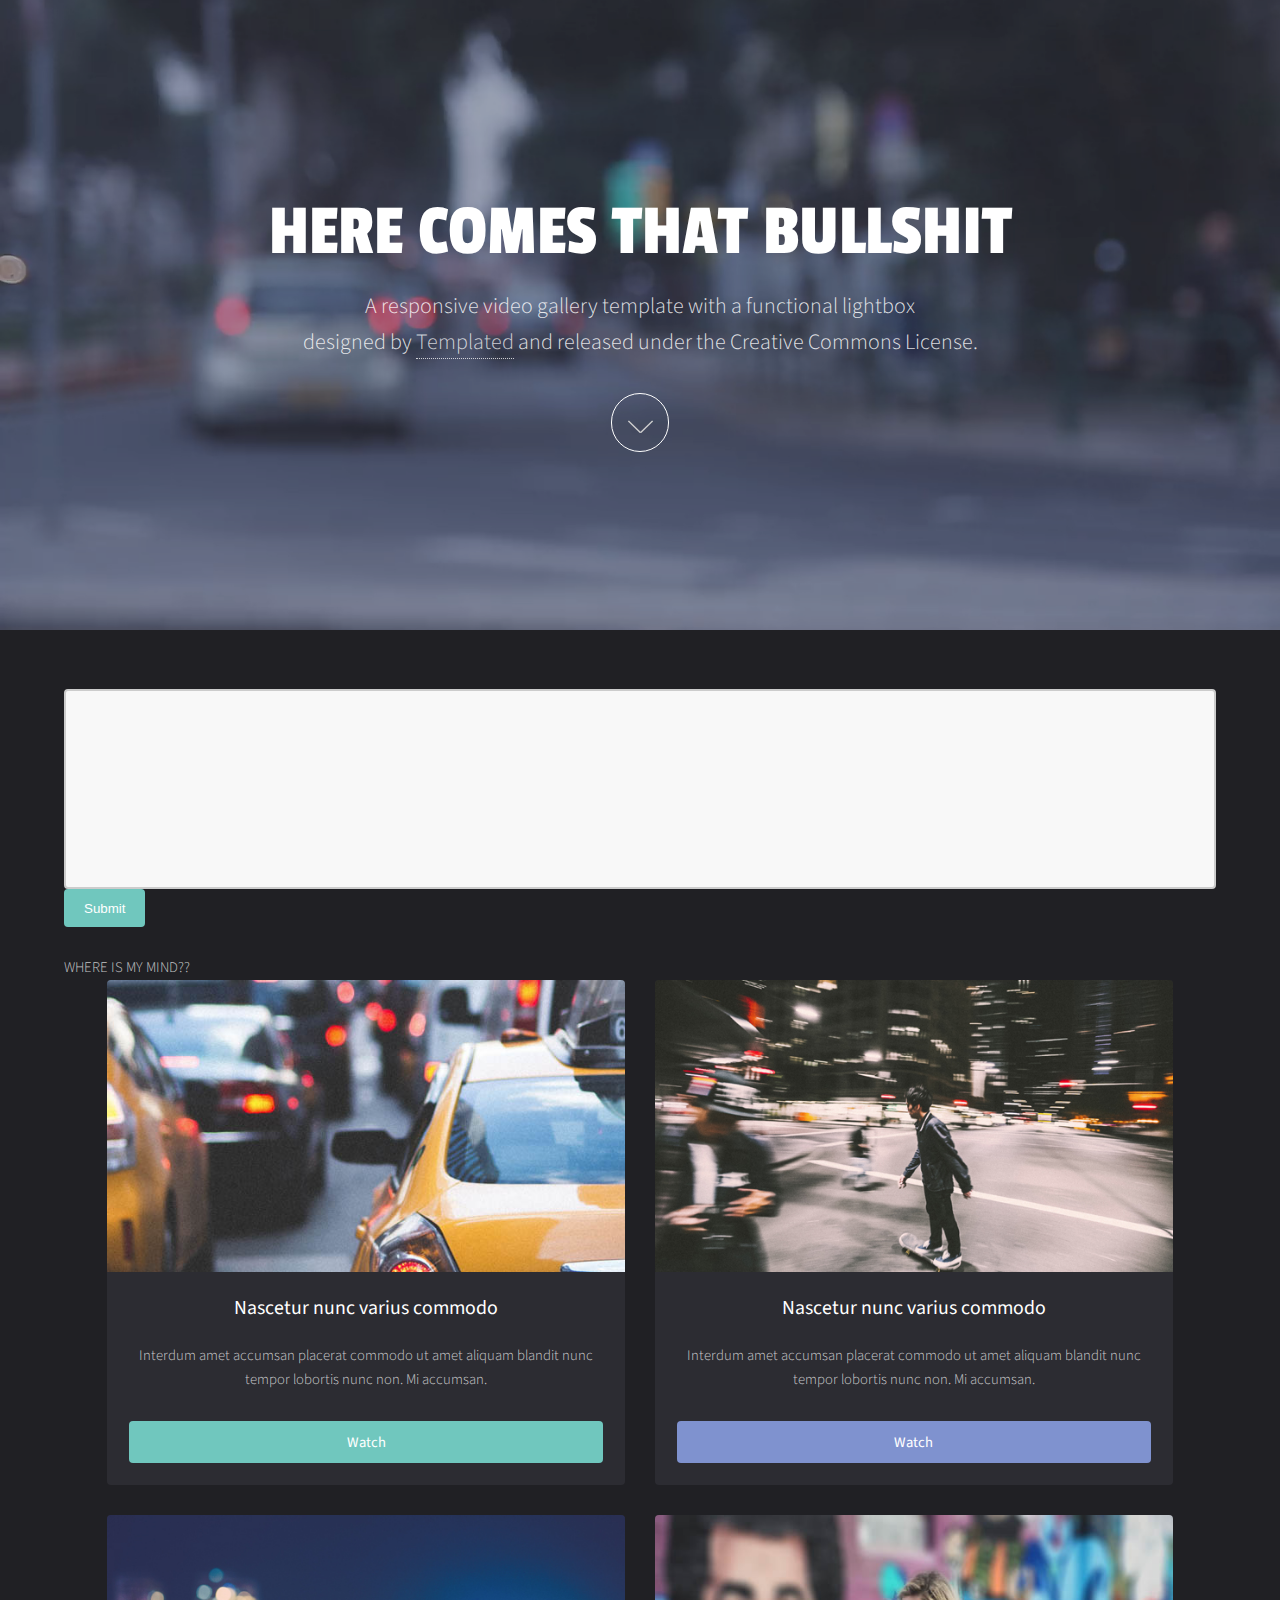
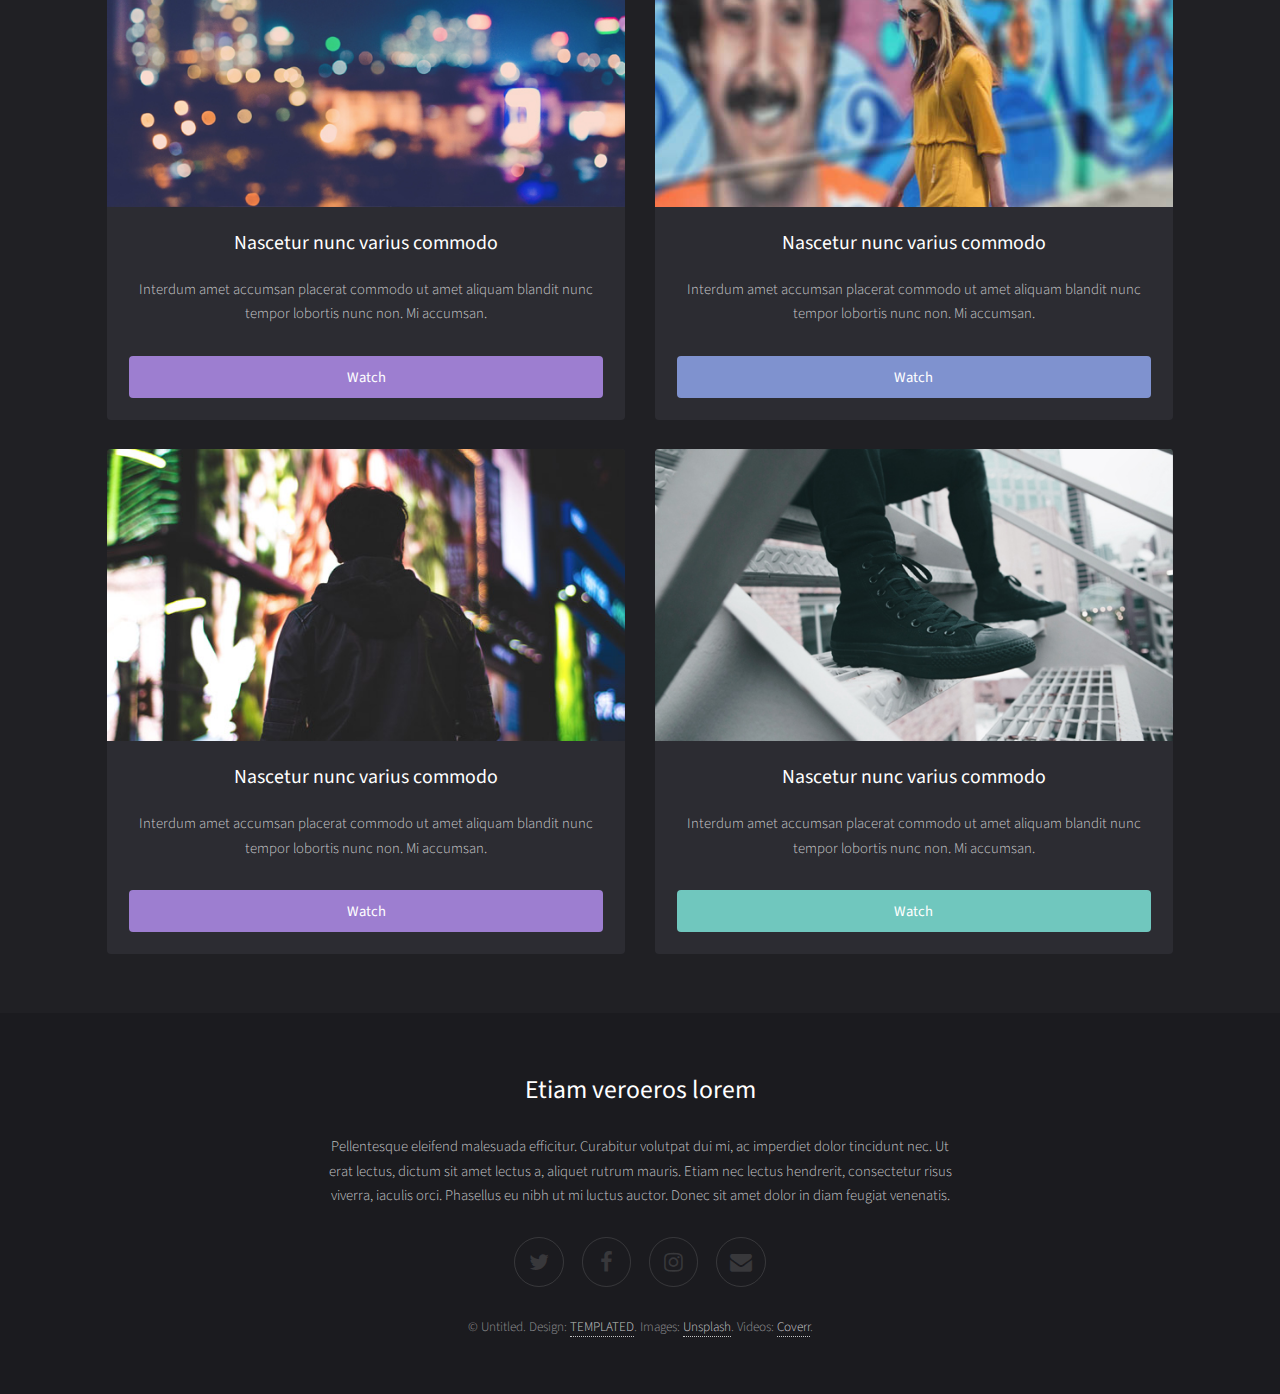
<file: static/index.html>
<!DOCTYPE HTML>
<!--
	Full Motion by TEMPLATED
	templated.co @templatedco
	Released for free under the Creative Commons Attribution 3.0 license (templated.co/license)
-->
<html>
	<head>
		<title>HERE COMES THAT BULLSHIT</title>
		<meta charset="utf-8" />
		<meta name="viewport" content="width=device-width, initial-scale=1" />
		<link rel="stylesheet" href="assets/css/main.css" />
	</head>
	<body id="top">

			<!-- Banner -->
			<!--
				To use a video as your background, set data-video to the name of your video without
				its extension (eg. images/banner). Your video must be available in both .mp4 and .webm
				formats to work correctly.
			-->
				<section id="banner" data-video="images/banner">
					<div class="inner">
						<header>
							<h1>HERE COMES THAT  BULLSHIT</h1>
							<p>A responsive video gallery template with a functional lightbox<br />
							designed by <a href="https://templated.co/">Templated</a> and released under the Creative Commons License.</p>
						</header>
						<a href="#main" class="more">Learn More</a>
					</div>
				</section>

			<!-- Main -->
				<div id="main">
					<div class="inner">
					<style>
					  textarea {
					  width: 100%;
					  height: 200px;
					  padding: 12px 20px;
					  box-sizing: border-box;
					  border: 2px solid #ccc;
					  border-radius: 4px;
					  background-color: #f8f8f8;
					  font-size: 16px;
					  resize: none;
					  }
					</style>
					<form method="POST">
					  <textarea name="chat_in"></textarea>
					  <button type="submit" name="submit">Submit</button>
					</form>
					<div> WHERE IS MY MIND?? </div>

					<!-- Boxes -->
						<div class="thumbnails">

							<div class="box">
								<a href="https://youtu.be/s6zR2T9vn2c" class="image fit"><img src="images/pic01.jpg" alt="" /></a>
								<div class="inner">
									<h3>Nascetur nunc varius commodo</h3>
									<p>Interdum amet accumsan placerat commodo ut amet aliquam blandit nunc tempor lobortis nunc non. Mi accumsan.</p>
									<a href="https://youtu.be/s6zR2T9vn2c" class="button fit" data-poptrox="youtube,800x400">Watch</a>
								</div>
							</div>

							<div class="box">
								<a href="https://youtu.be/s6zR2T9vn2c" class="image fit"><img src="images/pic02.jpg" alt="" /></a>
								<div class="inner">
									<h3>Nascetur nunc varius commodo</h3>
									<p>Interdum amet accumsan placerat commodo ut amet aliquam blandit nunc tempor lobortis nunc non. Mi accumsan.</p>
									<a href="https://youtu.be/s6zR2T9vn2c" class="button style2 fit" data-poptrox="youtube,800x400">Watch</a>
								</div>
							</div>

							<div class="box">
								<a href="https://youtu.be/s6zR2T9vn2c" class="image fit"><img src="images/pic03.jpg" alt="" /></a>
								<div class="inner">
									<h3>Nascetur nunc varius commodo</h3>
									<p>Interdum amet accumsan placerat commodo ut amet aliquam blandit nunc tempor lobortis nunc non. Mi accumsan.</p>
									<a href="https://youtu.be/s6zR2T9vn2c" class="button style3 fit" data-poptrox="youtube,800x400">Watch</a>
								</div>
							</div>

							<div class="box">
								<a href="https://youtu.be/s6zR2T9vn2c" class="image fit"><img src="images/pic04.jpg" alt="" /></a>
								<div class="inner">
									<h3>Nascetur nunc varius commodo</h3>
									<p>Interdum amet accumsan placerat commodo ut amet aliquam blandit nunc tempor lobortis nunc non. Mi accumsan.</p>
									<a href="https://youtu.be/s6zR2T9vn2c" class="button style2 fit" data-poptrox="youtube,800x400">Watch</a>
								</div>
							</div>

							<div class="box">
								<a href="https://youtu.be/s6zR2T9vn2c" class="image fit"><img src="images/pic05.jpg" alt="" /></a>
								<div class="inner">
									<h3>Nascetur nunc varius commodo</h3>
									<p>Interdum amet accumsan placerat commodo ut amet aliquam blandit nunc tempor lobortis nunc non. Mi accumsan.</p>
									<a href="https://youtu.be/s6zR2T9vn2c" class="button style3 fit" data-poptrox="youtube,800x400">Watch</a>
								</div>
							</div>

							<div class="box">
								<a href="https://youtu.be/s6zR2T9vn2c" class="image fit"><img src="images/pic06.jpg" alt="" /></a>
								<div class="inner">
									<h3>Nascetur nunc varius commodo</h3>
									<p>Interdum amet accumsan placerat commodo ut amet aliquam blandit nunc tempor lobortis nunc non. Mi accumsan.</p>
									<a href="https://youtu.be/s6zR2T9vn2c" class="button fit" data-poptrox="youtube,800x400">Watch</a>
								</div>
							</div>

						</div>

					</div>
				</div>

			<!-- Footer -->
				<footer id="footer">
					<div class="inner">
						<h2>Etiam veroeros lorem</h2>
						<p>Pellentesque eleifend malesuada efficitur. Curabitur volutpat dui mi, ac imperdiet dolor tincidunt nec. Ut erat lectus, dictum sit amet lectus a, aliquet rutrum mauris. Etiam nec lectus hendrerit, consectetur risus viverra, iaculis orci. Phasellus eu nibh ut mi luctus auctor. Donec sit amet dolor in diam feugiat venenatis. </p>

						<ul class="icons">
							<li><a href="#" class="icon fa-twitter"><span class="label">Twitter</span></a></li>
							<li><a href="#" class="icon fa-facebook"><span class="label">Facebook</span></a></li>
							<li><a href="#" class="icon fa-instagram"><span class="label">Instagram</span></a></li>
							<li><a href="#" class="icon fa-envelope"><span class="label">Email</span></a></li>
						</ul>
						<p class="copyright">&copy; Untitled. Design: <a href="https://templated.co">TEMPLATED</a>. Images: <a href="https://unsplash.com/">Unsplash</a>. Videos: <a href="http://coverr.co/">Coverr</a>.</p>
					</div>
				</footer>

		<!-- Scripts -->
			<script src="assets/js/jquery.min.js"></script>
			<script src="assets/js/jquery.scrolly.min.js"></script>
			<script src="assets/js/jquery.poptrox.min.js"></script>
			<script src="assets/js/skel.min.js"></script>
			<script src="assets/js/util.js"></script>
			<script src="assets/js/main.js"></script>

	</body>
</html>
</file>
<file: static/assets/css/main.css>
@charset "UTF-8";
@import url(font-awesome.min.css);
@import url("https://fonts.googleapis.com/css?family=Source+Sans+Pro:300,400|Passion+One:400");

/*
	Full Motion by TEMPLATED
	templated.co @templatedco
	Released for free under the Creative Commons Attribution 3.0 license (templated.co/license)
*/

/* Reset */

	html, body, div, span, applet, object, iframe, h1, h2, h3, h4, h5, h6, p, blockquote, pre, a, abbr, acronym, address, big, cite, code, del, dfn, em, img, ins, kbd, q, s, samp, small, strike, strong, sub, sup, tt, var, b, u, i, center, dl, dt, dd, ol, ul, li, fieldset, form, label, legend, table, caption, tbody, tfoot, thead, tr, th, td, article, aside, canvas, details, embed, figure, figcaption, footer, header, hgroup, menu, nav, output, ruby, section, summary, time, mark, audio, video {
		margin: 0;
		padding: 0;
		border: 0;
		font-size: 100%;
		font: inherit;
		vertical-align: baseline;
	}

	article, aside, details, figcaption, figure, footer, header, hgroup, menu, nav, section {
		display: block;
	}

	body {
		line-height: 1;
	}

	ol, ul {
		list-style: none;
	}

	blockquote, q {
		quotes: none;
	}

	blockquote:before, blockquote:after, q:before, q:after {
		content: '';
		content: none;
	}

	table {
		border-collapse: collapse;
		border-spacing: 0;
	}

	body {
		-webkit-text-size-adjust: none;
	}

/* Box Model */

	*, *:before, *:after {
		-moz-box-sizing: border-box;
		-webkit-box-sizing: border-box;
		box-sizing: border-box;
	}

/* Basic */

	@-ms-viewport {
		width: device-width;
	}

	body {
		-ms-overflow-style: scrollbar;
	}

	@media screen and (max-width: 480px) {

		html, body {
			min-width: 320px;
		}

	}

	body {
		background: #202024;
	}

		body.is-loading *, body.is-loading *:before, body.is-loading *:after {
			-moz-animation: none !important;
			-webkit-animation: none !important;
			-ms-animation: none !important;
			animation: none !important;
			-moz-transition: none !important;
			-webkit-transition: none !important;
			-ms-transition: none !important;
			transition: none !important;
		}

/* Type */

	body, input, select, textarea {
		color: rgba(255, 255, 255, 0.75);
		font-family: "Source Sans Pro", sans-serif;
		font-size: 14pt;
		font-weight: 300;
		line-height: 1.65;
	}

		@media screen and (max-width: 1680px) {

			body, input, select, textarea {
				font-size: 11pt;
			}

		}

		@media screen and (max-width: 1280px) {

			body, input, select, textarea {
				font-size: 11pt;
			}

		}

		@media screen and (max-width: 980px) {

			body, input, select, textarea {
				font-size: 12pt;
			}

		}

		@media screen and (max-width: 736px) {

			body, input, select, textarea {
				font-size: 12pt;
			}

		}

		@media screen and (max-width: 480px) {

			body, input, select, textarea {
				font-size: 12pt;
			}

		}

	a {
		-moz-transition: background-color 0.2s ease-in-out, color 0.2s ease-in-out;
		-webkit-transition: background-color 0.2s ease-in-out, color 0.2s ease-in-out;
		-ms-transition: background-color 0.2s ease-in-out, color 0.2s ease-in-out;
		transition: background-color 0.2s ease-in-out, color 0.2s ease-in-out;
		color: rgba(255, 255, 255, 0.75);
		text-decoration: none;
		border-bottom: 1px dotted;
		outline: 0;
	}

		a:hover {
			color: #FFF;
			border: none;
		}

	strong, b {
		color: #fff;
		font-weight: 400;
	}

	em, i {
		font-style: italic;
	}

	p {
		margin: 0 0 2em 0;
	}

	h1, h2, h3, h4, h5, h6 {
		color: #fff;
		font-weight: 400;
		line-height: 1.5;
		margin: 0 0 1em 0;
	}

		h1 a, h2 a, h3 a, h4 a, h5 a, h6 a {
			color: inherit;
			text-decoration: none;
		}

	h2 {
		font-size: 1.75em;
	}

	h3 {
		font-size: 1.35em;
	}

	h4 {
		font-size: 1.1em;
	}

	h5 {
		font-size: 0.9em;
	}

	h6 {
		font-size: 0.7em;
	}

	sub {
		font-size: 0.8em;
		position: relative;
		top: 0.5em;
	}

	sup {
		font-size: 0.8em;
		position: relative;
		top: -0.5em;
	}

	blockquote {
		border-left: solid 4px rgba(144, 144, 144, 0.25);
		font-style: italic;
		margin: 0 0 2em 0;
		padding: 0.5em 0 0.5em 2em;
	}

	code {
		background: rgba(144, 144, 144, 0.075);
		border-radius: 4px;
		border: solid 1px rgba(144, 144, 144, 0.25);
		font-family: "Courier New", monospace;
		font-size: 0.9em;
		margin: 0 0.25em;
		padding: 0.25em 0.65em;
	}

	pre {
		-webkit-overflow-scrolling: touch;
		font-family: "Courier New", monospace;
		font-size: 0.9em;
		margin: 0 0 2em 0;
	}

		pre code {
			display: block;
			line-height: 1.75;
			padding: 1em 1.5em;
			overflow-x: auto;
		}

	hr {
		border: 0;
		border-bottom: solid 1px rgba(144, 144, 144, 0.25);
		margin: 2em 0;
	}

		hr.major {
			margin: 3em 0;
		}

	.align-left {
		text-align: left;
	}

	.align-center {
		text-align: center;
	}

	.align-right {
		text-align: right;
	}

/* Section/Article */

	section.special, article.special {
		text-align: center;
	}

	header p {
		color: rgba(255, 255, 255, 0.5);
		position: relative;
		margin: 0 0 1.5em 0;
	}

	header h2 + p {
		font-size: 1.25em;
		margin-top: -1em;
	}

	header h3 + p {
		font-size: 1.1em;
		margin-top: -0.8em;
	}

	header h4 + p,
	header h5 + p,
	header h6 + p {
		font-size: 0.9em;
		margin-top: -0.6em;
	}

/* Box */

	.thumbnails {
		display: -moz-flex;
		display: -webkit-flex;
		display: -ms-flex;
		display: flex;
		-moz-align-items: stretch;
		-webkit-align-items: stretch;
		-ms-align-items: stretch;
		align-items: stretch;
		-moz-justify-content: center;
		-webkit-justify-content: center;
		-ms-justify-content: center;
		justify-content: center;
		-moz-flex-wrap: wrap;
		-webkit-flex-wrap: wrap;
		-ms-flex-wrap: wrap;
		flex-wrap: wrap;
	}

		.thumbnails .box {
			margin: 0 1em 2em 1em;
			width: 30%;
		}

			@media screen and (max-width: 1280px) {

				.thumbnails .box {
					width: 45%;
				}

			}

			@media screen and (max-width: 736px) {

				.thumbnails .box {
					width: 100%;
				}

			}

/* Form */

	form {
		margin: 0 0 2em 0;
	}

	label {
		color: #fff;
		display: block;
		font-size: 0.9em;
		font-weight: 400;
		margin: 0 0 1em 0;
	}

	input[type="text"],
	input[type="password"],
	input[type="email"],
	input[type="tel"],
	select,
	textarea {
		-moz-appearance: none;
		-webkit-appearance: none;
		-ms-appearance: none;
		appearance: none;
		background: rgba(144, 144, 144, 0.075);
		border-radius: 4px;
		border: none;
		border: solid 1px rgba(144, 144, 144, 0.25);
		color: inherit;
		display: block;
		outline: 0;
		padding: 0 1em;
		text-decoration: none;
		width: 100%;
	}

		input[type="text"]:invalid,
		input[type="password"]:invalid,
		input[type="email"]:invalid,
		input[type="tel"]:invalid,
		select:invalid,
		textarea:invalid {
			box-shadow: none;
		}

		input[type="text"]:focus,
		input[type="password"]:focus,
		input[type="email"]:focus,
		input[type="tel"]:focus,
		select:focus,
		textarea:focus {
			border-color: #ff8686;
			box-shadow: 0 0 0 1px #ff8686;
		}

	.select-wrapper {
		text-decoration: none;
		display: block;
		position: relative;
	}

		.select-wrapper:before {
			content: "";
			-moz-osx-font-smoothing: grayscale;
			-webkit-font-smoothing: antialiased;
			font-family: FontAwesome;
			font-style: normal;
			font-weight: normal;
			text-transform: none !important;
		}

		.select-wrapper:before {
			color: rgba(144, 144, 144, 0.25);
			display: block;
			height: 2.75em;
			line-height: 2.75em;
			pointer-events: none;
			position: absolute;
			right: 0;
			text-align: center;
			top: 0;
			width: 2.75em;
		}

		.select-wrapper select::-ms-expand {
			display: none;
		}

	input[type="text"],
	input[type="password"],
	input[type="email"],
	select {
		height: 2.75em;
	}

	textarea {
		padding: 0.75em 1em;
	}

	input[type="checkbox"],
	input[type="radio"] {
		-moz-appearance: none;
		-webkit-appearance: none;
		-ms-appearance: none;
		appearance: none;
		display: block;
		float: left;
		margin-right: -2em;
		opacity: 0;
		width: 1em;
		z-index: -1;
	}

		input[type="checkbox"] + label,
		input[type="radio"] + label {
			text-decoration: none;
			color: rgba(255, 255, 255, 0.75);
			cursor: pointer;
			display: inline-block;
			font-size: 1em;
			font-weight: 300;
			padding-left: 2.4em;
			padding-right: 0.75em;
			position: relative;
		}

			input[type="checkbox"] + label:before,
			input[type="radio"] + label:before {
				-moz-osx-font-smoothing: grayscale;
				-webkit-font-smoothing: antialiased;
				font-family: FontAwesome;
				font-style: normal;
				font-weight: normal;
				text-transform: none !important;
			}

			input[type="checkbox"] + label:before,
			input[type="radio"] + label:before {
				background: rgba(144, 144, 144, 0.075);
				border-radius: 4px;
				border: solid 1px rgba(144, 144, 144, 0.25);
				content: '';
				display: inline-block;
				height: 1.65em;
				left: 0;
				line-height: 1.58125em;
				position: absolute;
				text-align: center;
				top: 0;
				width: 1.65em;
			}

		input[type="checkbox"]:checked + label:before,
		input[type="radio"]:checked + label:before {
			background: #ff8686;
			border-color: #ff8686;
			color: #ffffff;
			content: '\f00c';
		}

		input[type="checkbox"]:focus + label:before,
		input[type="radio"]:focus + label:before {
			border-color: #ff8686;
			box-shadow: 0 0 0 1px #ff8686;
		}

	input[type="checkbox"] + label:before {
		border-radius: 4px;
	}

	input[type="radio"] + label:before {
		border-radius: 100%;
	}

	::-webkit-input-placeholder {
		color: rgba(255, 255, 255, 0.5) !important;
		opacity: 1.0;
	}

	:-moz-placeholder {
		color: rgba(255, 255, 255, 0.5) !important;
		opacity: 1.0;
	}

	::-moz-placeholder {
		color: rgba(255, 255, 255, 0.5) !important;
		opacity: 1.0;
	}

	:-ms-input-placeholder {
		color: rgba(255, 255, 255, 0.5) !important;
		opacity: 1.0;
	}

	.formerize-placeholder {
		color: rgba(255, 255, 255, 0.5) !important;
		opacity: 1.0;
	}

/* Box */

	.box {
		border-radius: 4px;
		margin-bottom: 2em;
		background: #2c2c32;
		text-align: center;
	}

		.box > :last-child,
		.box > :last-child > :last-child,
		.box > :last-child > :last-child > :last-child {
			margin-bottom: 0;
		}

		.box .image.fit {
			margin: 0;
		}

		.box .image img {
			border-radius: 4px 4px 0 0;
		}

		.box .inner {
			padding: 1.5em;
			width: 100% !important;
		}

			@media screen and (max-width: 480px) {

				.box .inner {
					padding: 1em;
				}

			}

		.box.alt {
			border: 0;
			border-radius: 0;
			padding: 0;
		}

/* Icon */

	.icon {
		text-decoration: none;
		border-bottom: none;
		position: relative;
	}

		.icon:before {
			-moz-osx-font-smoothing: grayscale;
			-webkit-font-smoothing: antialiased;
			font-family: FontAwesome;
			font-style: normal;
			font-weight: normal;
			text-transform: none !important;
		}

		.icon > .label {
			display: none;
		}

/* Image */

	.image {
		border-radius: 4px;
		border: 0;
		display: inline-block;
		position: relative;
	}

		.image img {
			border-radius: 4px;
			display: block;
		}

		.image.left, .image.right {
			max-width: 40%;
		}

			.image.left img, .image.right img {
				width: 100%;
			}

		.image.left {
			float: left;
			padding: 0 1.5em 1em 0;
			top: 0.25em;
		}

		.image.right {
			float: right;
			padding: 0 0 1em 1.5em;
			top: 0.25em;
		}

		.image.fit {
			display: block;
			margin: 0 0 2em 0;
			width: 100%;
		}

			.image.fit img {
				width: 100%;
			}

		.image.main {
			display: block;
			margin: 0 0 3em 0;
			width: 100%;
		}

			.image.main img {
				width: 100%;
			}

/* List */

	ol {
		list-style: decimal;
		margin: 0 0 2em 0;
		padding-left: 1.25em;
	}

		ol li {
			padding-left: 0.25em;
		}

	ul {
		list-style: disc;
		margin: 0 0 2em 0;
		padding-left: 1em;
	}

		ul li {
			padding-left: 0.5em;
		}

		ul.alt {
			list-style: none;
			padding-left: 0;
		}

			ul.alt li {
				border-top: solid 1px rgba(144, 144, 144, 0.25);
				padding: 0.5em 0;
			}

				ul.alt li:first-child {
					border-top: 0;
					padding-top: 0;
				}

		ul.icons {
			cursor: default;
			list-style: none;
			padding-left: 0;
		}

			ul.icons li {
				display: inline-block;
				text-align: center;
				padding-left: 0;
				padding-right: 1em;
			}

				ul.icons li a {
					display: block;
					border-radius: 100%;
					margin: 0;
					padding: 0.5em;
					border: solid 1px rgba(144, 144, 144, 0.25);
					color: rgba(144, 144, 144, 0.25);
				}

					ul.icons li a:before {
						font-size: 1.5em;
						display: block;
						width: 1.5em;
						height: 1.5em;
						line-height: 1.5em;
					}

					ul.icons li a:hover {
						background-color: #202024;
						color: #FFF;
					}

				ul.icons li:last-child {
					padding-right: 0;
				}

		ul.actions {
			cursor: default;
			list-style: none;
			padding-left: 0;
		}

			ul.actions li {
				display: inline-block;
				padding: 0 1em 0 0;
				vertical-align: middle;
			}

				ul.actions li:last-child {
					padding-right: 0;
				}

			ul.actions.small li {
				padding: 0 0.5em 0 0;
			}

			ul.actions.vertical li {
				display: block;
				padding: 1em 0 0 0;
			}

				ul.actions.vertical li:first-child {
					padding-top: 0;
				}

				ul.actions.vertical li > * {
					margin-bottom: 0;
				}

			ul.actions.vertical.small li {
				padding: 0.5em 0 0 0;
			}

				ul.actions.vertical.small li:first-child {
					padding-top: 0;
				}

			ul.actions.fit {
				display: table;
				margin-left: -1em;
				padding: 0;
				table-layout: fixed;
				width: calc(100% + 1em);
			}

				ul.actions.fit li {
					display: table-cell;
					padding: 0 0 0 1em;
				}

					ul.actions.fit li > * {
						margin-bottom: 0;
					}

				ul.actions.fit.small {
					margin-left: -0.5em;
					width: calc(100% + 0.5em);
				}

					ul.actions.fit.small li {
						padding: 0 0 0 0.5em;
					}

			@media screen and (max-width: 480px) {

				ul.actions {
					margin: 0 0 2em 0;
				}

					ul.actions li {
						padding: 1em 0 0 0;
						display: block;
						text-align: center;
						width: 100%;
					}

						ul.actions li:first-child {
							padding-top: 0;
						}

						ul.actions li > * {
							width: 100%;
							margin: 0 !important;
						}

							ul.actions li > *.icon:before {
								margin-left: -2em;
							}

					ul.actions.small li {
						padding: 0.5em 0 0 0;
					}

						ul.actions.small li:first-child {
							padding-top: 0;
						}

			}

	dl {
		margin: 0 0 2em 0;
	}

		dl dt {
			display: block;
			font-weight: 400;
			margin: 0 0 1em 0;
		}

		dl dd {
			margin-left: 2em;
		}

/* Table */

	.table-wrapper {
		-webkit-overflow-scrolling: touch;
		overflow-x: auto;
	}

	table {
		margin: 0 0 2em 0;
		width: 100%;
	}

		table tbody tr {
			border: solid 1px rgba(144, 144, 144, 0.25);
			border-left: 0;
			border-right: 0;
		}

			table tbody tr:nth-child(2n + 1) {
				background-color: rgba(144, 144, 144, 0.075);
			}

		table td {
			padding: 0.75em 0.75em;
		}

		table th {
			color: #fff;
			font-size: 0.9em;
			font-weight: 400;
			padding: 0 0.75em 0.75em 0.75em;
			text-align: left;
		}

		table thead {
			border-bottom: solid 2px rgba(144, 144, 144, 0.25);
		}

		table tfoot {
			border-top: solid 2px rgba(144, 144, 144, 0.25);
		}

		table.alt {
			border-collapse: separate;
		}

			table.alt tbody tr td {
				border: solid 1px rgba(144, 144, 144, 0.25);
				border-left-width: 0;
				border-top-width: 0;
			}

				table.alt tbody tr td:first-child {
					border-left-width: 1px;
				}

			table.alt tbody tr:first-child td {
				border-top-width: 1px;
			}

			table.alt thead {
				border-bottom: 0;
			}

			table.alt tfoot {
				border-top: 0;
			}

/* Button */

	input[type="submit"],
	input[type="reset"],
	input[type="button"],
	button,
	.button {
		-moz-appearance: none;
		-webkit-appearance: none;
		-ms-appearance: none;
		appearance: none;
		-moz-transition: background-color 0.2s ease-in-out, color 0.2s ease-in-out;
		-webkit-transition: background-color 0.2s ease-in-out, color 0.2s ease-in-out;
		-ms-transition: background-color 0.2s ease-in-out, color 0.2s ease-in-out;
		transition: background-color 0.2s ease-in-out, color 0.2s ease-in-out;
		background-color: #70c7be;
		border-radius: 4px;
		border: 0;
		color: #ffffff !important;
		cursor: pointer;
		display: inline-block;
		font-weight: 400;
		height: 2.85em;
		line-height: 2.95em;
		padding: 0 1.5em;
		text-align: center;
		text-decoration: none;
		white-space: nowrap;
	}

		input[type="submit"]:hover,
		input[type="reset"]:hover,
		input[type="button"]:hover,
		button:hover,
		.button:hover {
			background-color: #82cec6;
		}

		input[type="submit"]:active,
		input[type="reset"]:active,
		input[type="button"]:active,
		button:active,
		.button:active {
			background-color: #5ec0b6;
		}

		input[type="submit"].icon,
		input[type="reset"].icon,
		input[type="button"].icon,
		button.icon,
		.button.icon {
			padding-left: 1.35em;
		}

			input[type="submit"].icon:before,
			input[type="reset"].icon:before,
			input[type="button"].icon:before,
			button.icon:before,
			.button.icon:before {
				margin-right: 0.5em;
			}

		input[type="submit"].fit,
		input[type="reset"].fit,
		input[type="button"].fit,
		button.fit,
		.button.fit {
			display: block;
			margin: 0 0 1em 0;
			width: 100%;
		}

		input[type="submit"].small,
		input[type="reset"].small,
		input[type="button"].small,
		button.small,
		.button.small {
			font-size: 0.8em;
		}

		input[type="submit"].big,
		input[type="reset"].big,
		input[type="button"].big,
		button.big,
		.button.big {
			font-size: 1.35em;
		}

		input[type="submit"].disabled, input[type="submit"]:disabled,
		input[type="reset"].disabled,
		input[type="reset"]:disabled,
		input[type="button"].disabled,
		input[type="button"]:disabled,
		button.disabled,
		button:disabled,
		.button.disabled,
		.button:disabled {
			background-color: rgba(255, 255, 255, 0.75) !important;
			box-shadow: inset 0 -0.15em 0 0 rgba(0, 0, 0, 0.15);
			color: #202024 !important;
			cursor: default;
			opacity: 0.25;
		}

		input[type="submit"].style2,
		input[type="reset"].style2,
		input[type="button"].style2,
		button.style2,
		.button.style2 {
			background-color: #7f92cf;
		}

			input[type="submit"].style2:hover,
			input[type="reset"].style2:hover,
			input[type="button"].style2:hover,
			button.style2:hover,
			.button.style2:hover {
				background-color: #92a2d6;
			}

			input[type="submit"].style2:active,
			input[type="reset"].style2:active,
			input[type="button"].style2:active,
			button.style2:active,
			.button.style2:active {
				background-color: #6c82c8;
			}

		input[type="submit"].style3,
		input[type="reset"].style3,
		input[type="button"].style3,
		button.style3,
		.button.style3 {
			background-color: #9d7ed0;
		}

			input[type="submit"].style3:hover,
			input[type="reset"].style3:hover,
			input[type="button"].style3:hover,
			button.style3:hover,
			.button.style3:hover {
				background-color: #ab91d7;
			}

			input[type="submit"].style3:active,
			input[type="reset"].style3:active,
			input[type="button"].style3:active,
			button.style3:active,
			.button.style3:active {
				background-color: #8f6bc9;
			}

		@media screen and (max-width: 480px) {

			input[type="submit"],
			input[type="reset"],
			input[type="button"],
			button,
			.button {
				padding: 0;
			}

		}

/* Poptrox */

	.poptrox-popup {
		-moz-box-sizing: content-box;
		-webkit-box-sizing: content-box;
		-ms-box-sizing: content-box;
		box-sizing: content-box;
		background: #000;
		box-shadow: 0 0.5em 3em 0 rgba(0, 0, 0, 0.25);
		border-radius: 4px;
		padding: 2em;
		overflow: hidden;
	}

		.poptrox-popup .closer {
			-moz-transition: opacity 0.2s ease-in-out;
			-webkit-transition: opacity 0.2s ease-in-out;
			-ms-transition: opacity 0.2s ease-in-out;
			transition: opacity 0.2s ease-in-out;
			text-decoration: none;
			position: absolute;
			top: .5em;
			right: .5em;
			z-index: 11000;
			-webkit-tap-highlight-color: rgba(255, 255, 255, 0);
			white-space: nowrap;
			text-indent: 2em;
			overflow: hidden;
			width: 2em;
			height: 2em;
			display: block;
		}

			.poptrox-popup .closer:before {
				content: "\f00d";
				-moz-osx-font-smoothing: grayscale;
				-webkit-font-smoothing: antialiased;
				font-family: FontAwesome;
				font-style: normal;
				font-weight: normal;
				text-transform: none !important;
				display: block;
				position: relative;
				text-indent: 0;
				border-radius: 100%;
				box-shadow: inset 0 0 0 1px rgba(255, 255, 255, 0.25);
				color: #ffffff !important;
				width: 2em;
				height: 2em;
				line-height: 2em;
			}

		.poptrox-popup:hover .closer {
			opacity: 0.5;
		}

		.poptrox-popup:hover .closer:hover {
			opacity: 1.0;
		}

		@media screen and (max-width: 736px) {

			.poptrox-popup {
				padding: 0;
			}

				.poptrox-popup .closer {
					display: none !important;
				}

		}

/* Banner */

	#banner {
		-moz-align-items: center;
		-webkit-align-items: center;
		-ms-align-items: center;
		align-items: center;
		display: -moz-flex;
		display: -webkit-flex;
		display: -ms-flex;
		display: flex;
		-moz-justify-content: center;
		-webkit-justify-content: center;
		-ms-justify-content: center;
		justify-content: center;
		padding: 8em 4em 6em 4em;
		min-height: 70vh;
		background-image: url("../../images/banner.jpg");
		background-position: center;
		background-size: cover;
		background-repeat: no-repeat;
		border-top: 0;
		position: relative;
		text-align: center;
		overflow: hidden;
	}

		#banner .inner {
			text-align: center;
			position: relative;
			z-index: 2;
		}

		#banner h1 {
			color: #fff;
			font-size: 5em;
			font-weight: 400;
			font-family: 'Passion One', cursive;
			margin: 0;
		}

			@media screen and (max-width: 980px) {

				#banner h1 {
					font-size: 5em;
				}

			}

			@media screen and (max-width: 736px) {

				#banner h1 {
					font-size: 3em;
				}

			}

		#banner p {
			color: rgba(255, 255, 255, 0.85);
			font-size: 1.5em;
			font-weight: 300;
		}

			@media screen and (max-width: 980px) {

				#banner p {
					font-size: 1.5em;
				}

			}

			@media screen and (max-width: 480px) {

				#banner p {
					font-size: 1.25em;
				}

			}

		#banner a {
			color: rgba(255, 255, 255, 0.75);
			text-decoration: none;
			border-bottom: 1px dotted;
		}

			#banner a:hover {
				color: #FFF;
				border: none;
			}

		#banner .more {
			background-image: url("images/arrow.svg");
			background-position: center 1.35em;
			background-repeat: no-repeat;
			background-size: auto;
			border: 1px solid #fff;
			border-radius: 100%;
			color: rgba(255, 255, 255, 0.75);
			display: block;
			height: 4em;
			text-indent: 4em;
			overflow: hidden;
			white-space: nowrap;
			width: 4em;
			z-index: 2;
			margin: 0 auto 2em auto;
		}

			#banner .more:hover {
				background-color: rgba(255, 255, 255, 0.05);
				border: 1px solid #fff;
				color: #FFF;
			}

		#banner video {
			-moz-transform: translateX(50%) translateY(50%);
			-webkit-transform: translateX(50%) translateY(50%);
			-ms-transform: translateX(50%) translateY(50%);
			transform: translateX(50%) translateY(50%);
			position: absolute;
			bottom: 50%;
			right: 50%;
			width: auto;
			height: auto;
			min-width: 100%;
			min-height: 100%;
			overflow: hidden;
		}

		#banner:before {
			-moz-transition: opacity 3s ease;
			-webkit-transition: opacity 3s ease;
			-ms-transition: opacity 3s ease;
			transition: opacity 3s ease;
			-moz-transition-delay: 1s;
			-webkit-transition-delay: 1s;
			-ms-transition-delay: 1s;
			transition-delay: 1s;
			content: '';
			background-color: #42424f;
			display: block;
			height: 100%;
			left: 0;
			opacity: 0.45;
			position: absolute;
			top: 0;
			width: 100%;
			z-index: 1;
		}

		@media screen and (max-width: 1280px) {

			#banner video {
				display: none;
			}

		}

		@media screen and (max-width: 980px) {

			#banner br {
				display: none;
			}

		}

		@media screen and (max-width: 736px) {

			#banner {
				min-height: 0;
				padding: 6em 2em 4em 2em;
			}

				#banner br {
					display: none;
				}

		}

		body.is-loading #banner:before {
			opacity: 1;
		}

/* Main */

	#main {
		padding: 4em 0 2em 0;
	}

		@media screen and (max-width: 736px) {

			#main {
				padding: 3em 0 1em 0;
			}

		}

		#main .inner {
			width: 90%;
			max-width: 80em;
			margin: 0 auto;
		}

			@media screen and (max-width: 480px) {

				#main .inner {
					width: 95%;
				}

			}

/* Footer */

	#footer {
		padding: 4em 0 2em 0;
		background-color: #1b1b1f;
		text-align: center;
	}

		#footer .inner {
			width: 50%;
			margin: 0 auto;
		}

			@media screen and (max-width: 980px) {

				#footer .inner {
					width: 75%;
				}

			}

			@media screen and (max-width: 480px) {

				#footer .inner {
					width: 90%;
				}

			}

		#footer .copyright {
			color: rgba(255, 255, 255, 0.5);
			font-size: 0.9em;
			margin: 0 0 2em 0;
			padding: 0;
			text-align: center;
		}

		@media screen and (max-width: 736px) {

			#footer {
				padding: 3em 0 1em 0;
			}

		}
</file>
